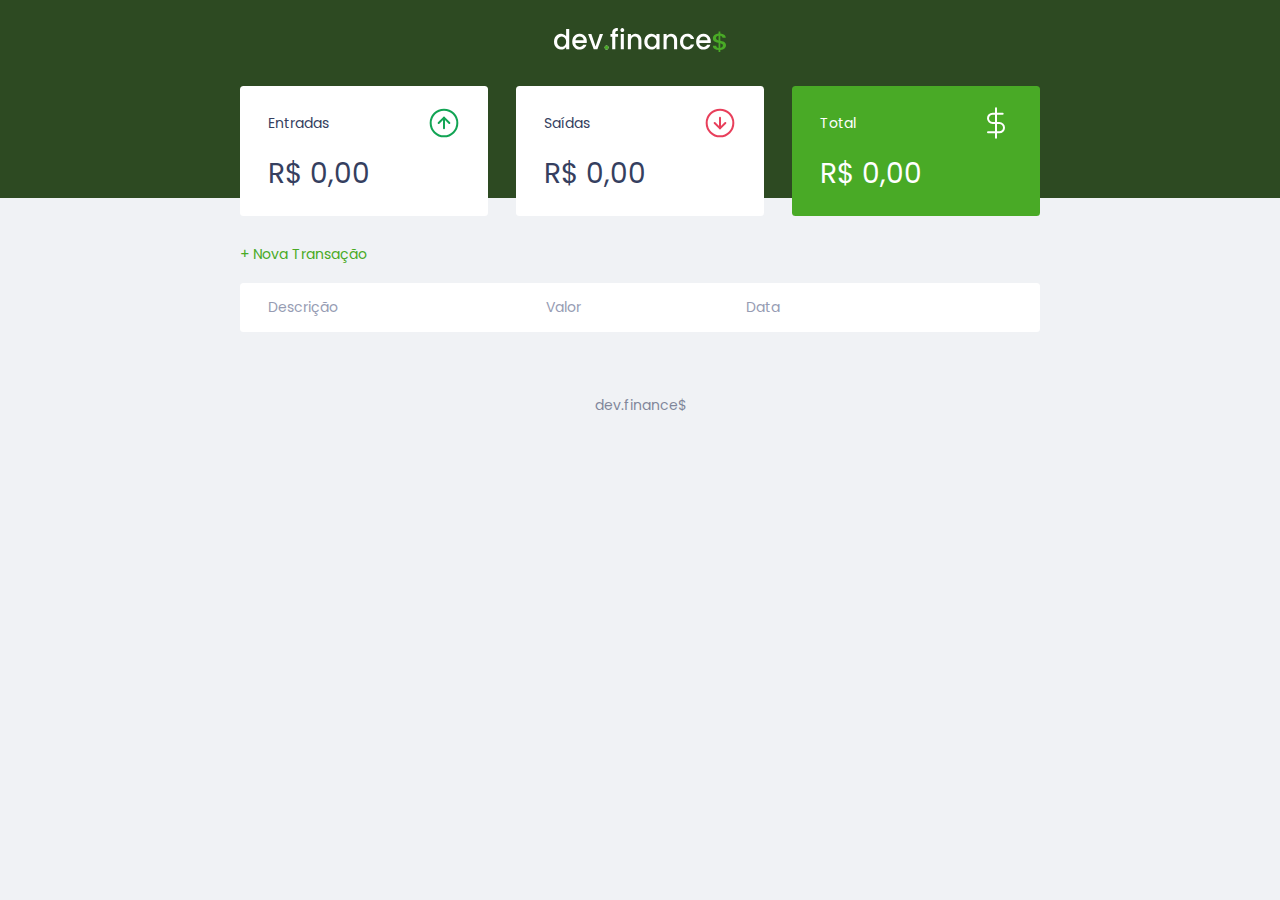
<file: index.html>
<!DOCTYPE html>
<html lang="pt-br">
    <head>
        <meta charset="UTF-8" />
        <meta name="viewport" content="width=device-width, initial-scale=1.0" />
        <title>dev.finance$</title>

        <link rel="stylesheet" href="./style.css">
        <link rel="preconnect" href="https://fonts.gstatic.com">
        <link href="https://fonts.googleapis.com/css2?family=Poppins:ital,wght@0,100;0,400;0,700;1,100;1,400;1,700&display=swap" rel="stylesheet">
    </head>
    <body>
        <header>
            <img src="./assets/logo.svg" alt="Logo Dev Finance">
        </header>

        <main class="container">
            <section id="balance">
                <h2 class="sr-only">Balanço</h2>

                <div class="card">
                    <h3>
                        <span>
                            Entradas
                        </span>
                        <img src="./assets/income.svg" alt="Image de entradas">
                    </h3>
                    <p id="incomeDisplay">R$ 0,00</p>
                </div>

                <div class="card">
                    <h3>
                        <span>
                            Saídas
                        </span>
                        <img src="./assets/expense.svg" alt="Image de saídas">
                    </h3>
                    <p id="expenseDisplay">R$ 0,00</p>
                </div>

                <div class="card total">
                    <h3>
                        <span>
                            Total
                        </span>
                        <img src="./assets/total.svg" alt="Image de total">
                    </h3>
                    <p id="totalDisplay">R$ 0,00</p>
                </div>
                
            </section>

            <section id="transaction">
                <h2 class="sr-only">Transações</h2>

                <a href="#" 
                onclick="Modal.open()"
                class="button new">+ Nova Transação</a>
                
                <table id="data-table">
                    <thead>
                        <tr>
                            <th>Descrição</th>
                            <th>Valor</th>
                            <th>Data</th>
                            <th></th>
                        </tr>
                    </thead>
                    <tbody>
                    </tbody>
                </table>
            </section>
        </main>

        <div class="modal-overlay">
            <div class="modal">
                <div id="form">
                    <h2>Nova Transação</h2>
                    <form action="" onsubmit="Form.submit(event)">
                        <div class="input-group">
                            <label 
                                class="sr-only" 
                                for="description">Descrição</label>
                            <input 
                                type="text" 
                                id="description" 
                                name="description"
                                placeholder="Descrição"
                            />
                        </div>

                        <div class="input-group">
                            <label 
                                class="sr-only" 
                                for="amount">Valor</label>
                            <input 
                                type="number"
                                step="0.01"
                                id="amount" 
                                name="amount"
                                placeholder="0,00"
                            />
                            <small class="help">Use o sinal - (negativo) para despesas e , (vírgula) para casas decimais</small>
                        </div>

                        <div class="input-group">
                            <label 
                                class="sr-only" 
                                for="date">Data</label>
                            <input 
                                type="date" 
                                id="date" 
                                name="date"
                            />
                        </div>

                        <div class="input-group actions">
                            <a 
                            onclick="Modal.close()"
                            href="#" 
                            class="button cancel">Cancelar</a>
                            <button>Salvar</button>
                        </div>
                    </form>
                </div>
            </div>
        </div>

        <footer><p>dev.finance$</p></footer>

        <script src="./scripts.js"></script>
    </body>
</html>
</file>
<file: style.css>
/* Global ===================== */
:root {
    --dark-blue: #363f5f;
    --green: #49AA26;
    --light-green: #3dd705;
    --red: #e92929;

}

* {
    margin: 0;
    padding: 0;
    box-sizing: border-box;
}

html {
    font-size: 93.75%; /* 15px */
}

body {
    background: #f0f2f5;
    font-family:'Poppins', sans-serif
}

.sr-only {
    position: absolute;
    width: 1px;
    height: 1px;
    padding: 0;
    margin: -1px;
    overflow: hidden;
    clip: rect(0, 0, 0, 0);
    white-space: nowrap;
    border-width: 0;
}

.container {
    width: min(90vw, 800px);
    margin: auto;
}

/* Titles ===================== */
h2 {
    margin-top: 3.2rem;
    margin-bottom: 0.8rem;
    color: var(--dark-blue);

    font-weight: normal;
}

/* Links & Buttons ===================== */
a {
    color: var(--green);
    text-decoration: none;
}

a:hover {
    color: var(--light-green);
}

button {
    width: 100%;
    height: 50px;

    border: none;

    color: white;
    background: var(--green);

    padding: 0;

    border-radius: 0.25rem;

    cursor: pointer;
}

button:hover {
    background: var(--light-green);
}

.button.new {
    display: inline-block;
    margin-bottom: .8rem;
}

.button.cancel {
    color: var(--red);
    border: 2px var(--red) solid;
    border-radius: 0.25rem;

    height: 50px;

    display: flex;
    align-items: center;
    justify-content: center;

    opacity: 0.6;
}

.button.cancel:hover {
    opacity: 1;
}

/* Header ===================== */
header {
    background: #2D4A22;
    padding: 2rem 0 10rem;
    text-align: center;
}

#logo {
    color: #fff;
    font-weight: 100;
}

/* Balance ===================== */
#balance {
    margin-top: -8rem;
}

#balance h2 {
    color:white;
    margin-top:0;
}

/* Cards ===================== */
.card {
    background: white;
    padding: 1.5rem 2rem;
    border-radius: 0.25rem;

    margin-bottom: 2rem;

    color: var(--dark-blue);
}

.card h3 {
    font-weight: normal;
    font-size: 1rem;

    display: flex;
    align-items: center;
    justify-content: space-between;
}

.card p {
    font-size: 2rem;
    line-height: 3rem;

    margin-top: 1rem;
}

.card.total {
    background: var(--green);
    color: white;
}

/* Table ===================== */
#transaction {
    display: block;
    width: 100%;
    overflow-x: auto;
}
#data-table {
    width: 100%;
    border-spacing: 0 0.5rem;
    color: #969cb3;
}

table thead tr th:first-child, 
table tbody tr td:first-child
{
    border-radius: 0.25rem 0 0 0.25rem;
}

table thead tr th:last-child, 
table tbody tr td:last-child{
    border-radius: 0 0.25rem 0.25rem 0;
}

table thead th {
    background: white;

    font-weight: normal;
    padding: 1rem 2rem;

    text-align: left;
}

table tbody tr {
    opacity: 0.7
}

table tbody tr:hover {
    opacity: 1
}

table tbody td {
    background:white;
    padding: 1rem 2rem;
}

td.description {
    color: var(--dark-blue);
}

td.income {
    color: #12a454;
}

td.expense {
    color: #e92929;
}

/* Modal ===================== */
.modal-overlay {
    width: 100%;
    height: 100%;

    background-color: rgba(0,0,0,0.7);

    position: fixed;
    top: 0;

    display:flex;
    align-items: center;
    justify-content: center;

    opacity: 0;
    visibility: hidden;

    z-index: 999;
}

.modal-overlay.active {
    opacity: 1;
    visibility: visible;
}

.modal {
    background: #F0F2f5;
    padding: 2.4rem;

    position: relative;
    z-index: 1;
}


/* Form ===================== */
#form {
    max-width: 500px;
}

#form h2 {
    margin-top: 0;
}

input {
    border: none;
    border-radius: 0.2rem;

    padding: 0.8rem;

    width: 100%;
}

.input-group {
    margin-top: 0.8rem;
}

.input-group .help{
    opacity: 0.4;
}

.input-group.actions {
    display: flex;
    justify-content: space-between;
    align-items: center;
}

.input-group.actions .button,
.input-group.actions button {
    width: 48%;
}


/* Footer ===================== */
footer {
    text-align: center;
    padding: 4rem 0 2rem;
    color: var(--dark-blue);

    opacity: 0.6;
}


/* Responsive ===================== */
@media (min-width: 800px) {
    html {
        font-size: 87.5%;
    }

    #balance {
        display: grid;
        grid-template-columns: repeat(3, 1fr);
        gap: 2rem;
    }
}
</file>
